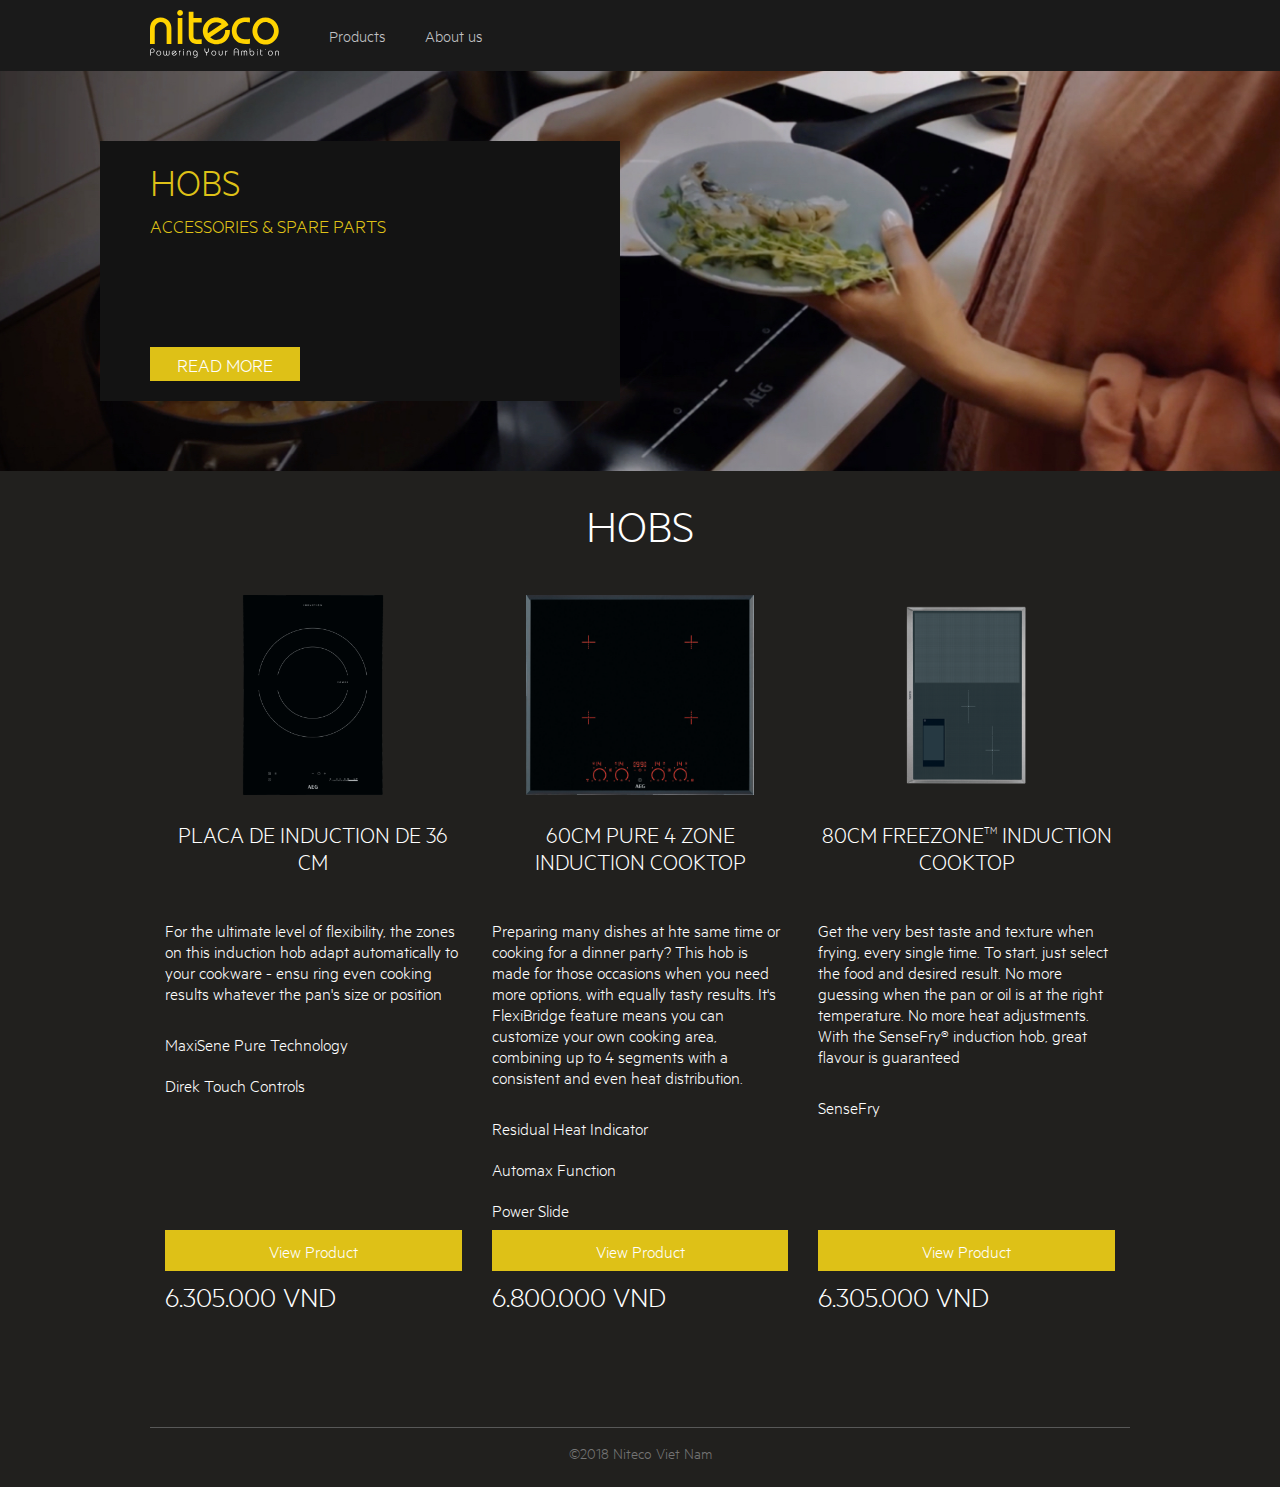
<file: Task 1 - Design/index.html>
<!DOCTYPE html>
<html>

<head>
  <meta charset="UTF-8" />
  <meta name="viewport" content="width=device-width, initial-scale=1.0" />
  <title>Langding page</title>
  <link rel="stylesheet" href="./index.css">
</head>

<body>
  <div class="landing-page">
    <div class="header">
      <div class="logo">
        <img src="./images/logo.svg" alt="">
      </div>
      <div class="navs">
        <div class="nav">Products</div>
        <div class="nav">About us</div>
      </div>
    </div>

    <div class="banner">
      <div class="introduce">
        <div class="text">
          <div class="title-banner">
            HOBS
          </div>
          <div class="title-description">ACCESSORIES & SPARE PARTS</div>
        </div>
        <div class="button-read-more">READ MORE</div>
      </div>
    </div>

    <div class="content">
      <div class="title-content">HOBS</div>
      <div class="cards">
        <div class="card-one">
          <div>
            <div class="card-image-one">
            </div>
            <div class="card-title">PLACA DE INDUCTION DE 36 CM</div>
            <div class="card-description">
              <div>For the ultimate level of flexibility, the zones on this induction hob adapt automatically to your
                cookware - ensu ring even cooking results whatever the pan's size or position</div>
              <div>MaxiSene Pure Technology</div>
              <div>Direk Touch Controls</div>
            </div>
          </div>
          <div>
            <div class="view-product">View Product</div>
            <div class="price">6.305.000 VND</div>
          </div>
        </div>
        <div class="card-two">
          <div>
            <div class="card-image-two">
            </div>
            <div class="card-title">60CM PURE 4 ZONE INDUCTION COOKTOP</div>
            <div class="card-description">
              <div>Preparing many dishes at hte same time or cooking for a dinner party? This hob is made for those
                occasions when you need more options, with equally tasty results. It's FlexiBridge feature means you can
                customize your own cooking area, combining up to 4 segments with a consistent and even heat
                distribution.
              </div>
              <div>Residual Heat Indicator</div>
              <div>Automax Function</div>
              <div>Power Slide</div>
            </div>
          </div>
          <div>
            <div class="view-product">View Product</div>
            <div class="price">6.800.000 VND</div>
          </div>
        </div>
        <div class="card-three">
          <div>
            <div class="card-image-three">
            </div>
            <div class="card-title">80CM FREEZONE<sup class="sup-one">TM</sup> INDUCTION COOKTOP</div>
            <div class="card-description">
              <div>Get the very best taste and texture when frying, every single time. To start, just select the food
                and
                desired result. No more guessing when the pan or oil is at the right temperature. No more heat
                adjustments. With the SenseFry&#174; induction hob, great flavour is guaranteed
              </div>
              <div>SenseFry</div>
            </div>
          </div>
          <div>
            <div class="view-product">View Product</div>
            <div class="price">6.305.000 VND</div>
          </div>
        </div>
      </div>
    </div>
  </div>

  <div class="footer">
    <hr>
    <div class="text-footer">
      &#169;2018 Niteco Viet Nam
    </div>
  </div>
  </div>
</body>

</html>
</file>
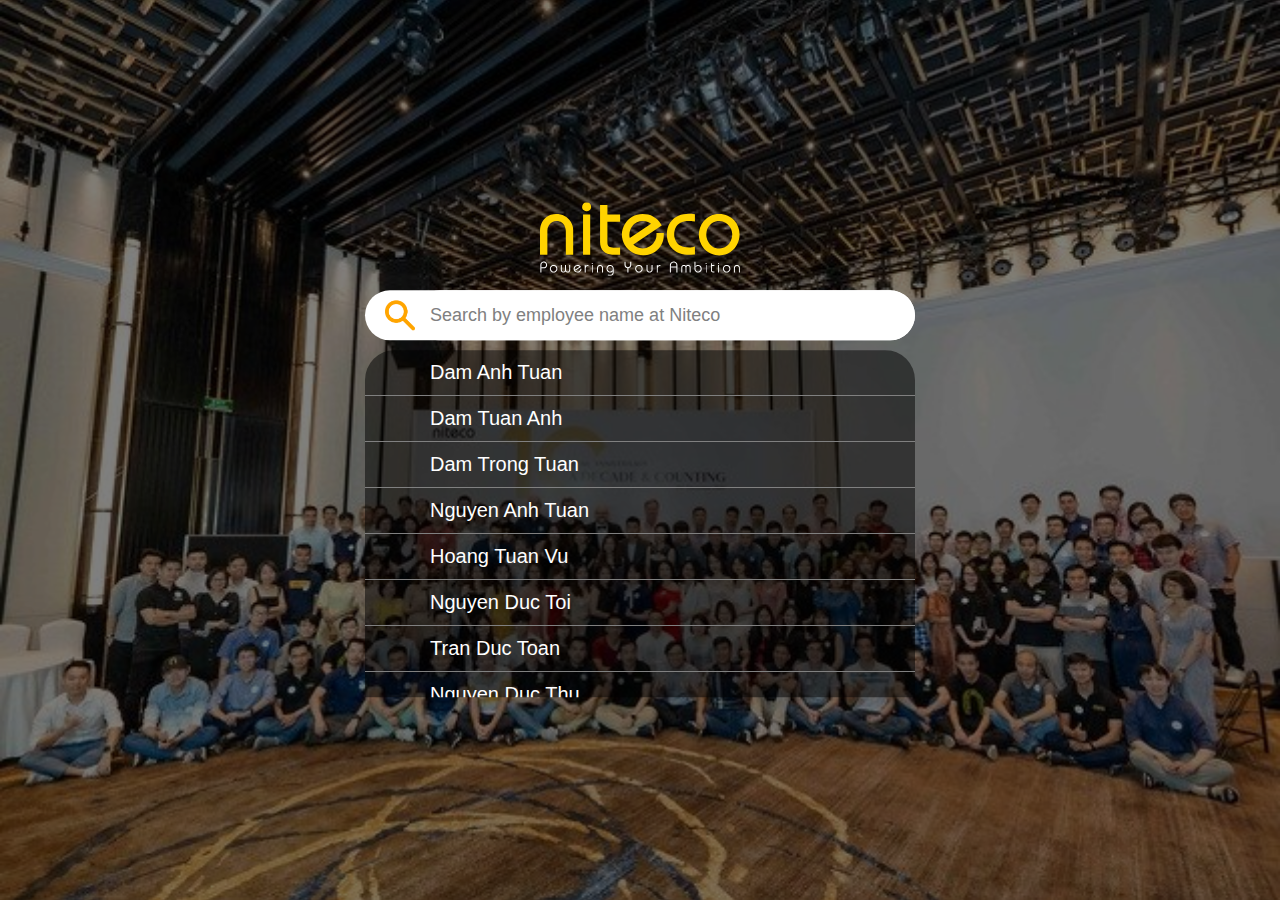
<file: Task 2 - Logic/index.html>
<!DOCTYPE html>
<html lang="en">

<head>
  <meta charset="UTF-8">
  <meta http-equiv="X-UA-Compatible" content="IE=edge">
  <meta name="viewport" content="width=device-width, initial-scale=1.0">
  <link rel="stylesheet" href="./main.css">
  <title>Niteco Test Logic</title>
</head>

<body>
  <div class="background"></div>
  <div class="content">
    <div class="logo">
      <img src="./images/logo.svg" alt="">
    </div>
    <div class="search-bar">
      <img src="./images/icon-search.png" alt="" class="icon-search">
      <input type="search" class="search" id="search" placeholder="Search by employee name at Niteco"
        onKeyUp="handleSearch()" onKeyDown="myStopSearch()" onChange="handleOnChange()" />
    </div>
    <div id="search-result"></div>
  </div>
  <script src="main.js"></script>
</body>

</html>
</file>
<file: Task 1 - Design/index.css>
/* general */
@font-face {
  font-family: Metric;
  src: url(./font/MetricWeb-Regular.ttf);
}
* {
  padding: 0px;
  margin: 0px;
  font-family: Metric;
}

/* header */
.header {
  display: flex;
  padding: 10px 150px;
  background-color: #1a1a1a;
  align-items: center;
}
.logo {
  margin-right: 10px;
  cursor: pointer;
}
.navs {
  display: flex;
  color: #c3c4c7;
}
.nav {
  margin-left: 40px;
  cursor: pointer;
  font-weight: 300;
  font-size: 17px;
  transition: 0.1s;
}
.nav:hover {
  font-weight: bold;
}

/* banner */
.banner {
  background-image: url("./images/herohob.jpg");
  height: 400px;
  background-position: center;
  background-repeat: no-repeat;
  background-size: cover;
  display: flex;
  align-items: center;
}
.introduce {
  background: rgb(19, 19, 19);
  width: 420px;
  height: 220px;
  padding: 20px 50px;
  margin-left: 100px;
  display: flex;
  flex-direction: column;
  justify-content: space-between;
}
.introduce .title-banner {
  color: #dec117;
  font-size: 40px;
  font-weight: 300;
}
.introduce .title-description {
  color: #dec117;
  font-size: 20px;
  font-weight: 300;
  margin-top: 10px;
}
.button-read-more {
  color: white;
  font-size: 20px;
  background-color: #dec117;
  padding: 5px 0px;
  width: 150px;
  text-align: center;
  cursor: pointer;
  transition: 0.1s;
  font-weight: 300;
}
.button-read-more:hover {
  background-color: #a18c13;
  font-weight: bold;
}

/* content */
.content {
  background-color: #21201e;
  padding: 0px 150px 100px 150px;
}
.title-content {
  font-size: 48px;
  font-weight: 300;
  text-align: center;
  color: white;
  padding: 30px 0px;
}
.cards {
  color: white;
  display: flex;
}
.cards > div {
  flex: 1;
  display: flex;
  flex-direction: column;
  justify-content: space-between;
  padding: 15px;
}
.cards .card-title {
  font-size: 24px;
  text-align: center;
  margin: 25px 0px 45px;
  font-weight: 300;
}
.card-description > div {
  font-size: 18px;
  font-weight: 300;
}
.card-description > div:nth-child(2) {
  margin-top: 30px;
}
.card-description > div:nth-child(3) {
  margin-top: 20px;
}
.card-description > div:nth-child(4) {
  margin-top: 20px;
}
.view-product {
  font-size: 18px;
  width: 100%;
  padding: 10px 0px;
  background-color: #dec117;
  text-align: center;
  margin-top: 10px;
  cursor: pointer;
  font-weight: 300;
  transition: 0.1s;
}
.view-product:hover {
  background-color: #a18c13;
  font-weight: bold;
}
.price {
  font-size: 30px;
  margin-top: 10px;
}
.card-image-one {
  width: 100%;
  height: 200px;
  background-image: url("./images/hob1.png");
  background-repeat: no-repeat;
  background-size: contain;
  background-position: center;
}
.card-image-two {
  width: 100%;
  height: 200px;
  background-image: url("./images/hob2.png");
  background-repeat: no-repeat;
  background-size: contain;
  background-position: center;
}
.card-image-three {
  width: 100%;
  height: 200px;
  background-image: url("./images/hob3.png");
  background-repeat: no-repeat;
  background-size: contain;
  background-position: center;
  transform: rotate(90deg);
}
.sup-one {
  font-size: 10px;
}
.sup-two {
  font-size: 20px;
}

/* footer */
.footer {
  height: 60px;
  background-color: #21201e;
  padding: 0px 150px;
}
hr {
  border: none;
  height: 1px;
  background-color: #585858;
}
.text-footer {
  margin-top: 15px;
  color: #757575;
  text-align: center;
}

/* responsive in mobile */
@media screen and (max-width: 576px) {
  /* header */
  .header {
    padding: 10px;
  }
  .nav {
    margin-left: 20px;
  }

  /* banner */
  .introduce {
    padding: 20px 10px;
    margin-left: 10px;
    width: 250px;
    height: 170px;
  }

  /* content */
  .content {
    padding: 10px;
  }
  .cards {
    display: block;
  }
  .cards > div {
    margin-top: 40px;
  }

  /*footer */
  .footer {
    padding: 0px 10px;
  }
}
</file>
<file: Task 2 - Logic/main.css>
* {
  padding: 0px;
  margin: 0px;
  user-select: none;
}
body {
  overflow: hidden;
}
.background {
  background-image: url("./images/niteco-bg.jpg");
  width: 100vw;
  height: 100vh;
  background-repeat: no-repeat;
  background-size: cover;
  background-position: center;
  filter: brightness(0.5);
}
.content {
  position: absolute;
  top: 50%;
  left: 50%;
  transform: translate(-50%, -50%);
}
.logo {
  text-align: center;
  margin-bottom: 10px;
}
.logo img {
  width: 200px;
  object-fit: cover;
}
.search-bar {
  background-color: white;
  display: flex;
  align-items: center;
  border-radius: 30px;
}
.icon-search {
  width: 30px;
  object-fit: cover;
  height: 30px;
  margin-left: 20px;
}
.search {
  outline: none;
  border: none;
  width: 500px;
  height: 50px;
  font-size: 18px;
  border-radius: 30px;
  padding: 0px 30px 0px 15px;
}
#search::placeholder {
  color: #808080;
}
#search:focus::placeholder {
  color: transparent;
}
#search-result {
  margin-top: 10px;
  height: 347px;
  overflow-y: auto;
}
#search-result::-webkit-scrollbar {
  width: 6px;
  background-color: #f5f5f5;
  border-radius: 5px;
}
#search-result::-webkit-scrollbar-thumb {
  background-color: #ffee00;
  border-radius: 5px;
}
#search-result::-webkit-scrollbar-track {
  -webkit-box-shadow: inset 0 0 6px rgba(0, 0, 0, 0.3);
  background-color: #f5f5f5;
  border-radius: 5px;
}
#search-result > div {
  cursor: pointer;
  color: white;
  padding: 11px;
  background-color: rgba(0, 0, 0, 0.5);
  font-size: 20px;
  border-top: 1px solid #808080;
  padding-left: 65px;
  font-family: "Segoe UI", Tahoma, Geneva, Verdana, sans-serif;
}
#search-result > div:hover {
  background-color: rgba(0, 0, 0, 0.7);
}
#search-result > div:first-child {
  border-top: none;
  border-top-left-radius: 30px;
  border-top-right-radius: 30px;
}
#search-result > div:last-child {
  border-bottom-left-radius: 30px;
  border-bottom-right-radius: 30px;
}
@media screen and (max-width: 576px) {
  .search {
    width: 300px;
    height: 40px;
    font-size: 14px;
  }
  #search-result > div {
    font-size: 14px;
  }
  #search-result {
    height: 331px;
  }
}
</file>
